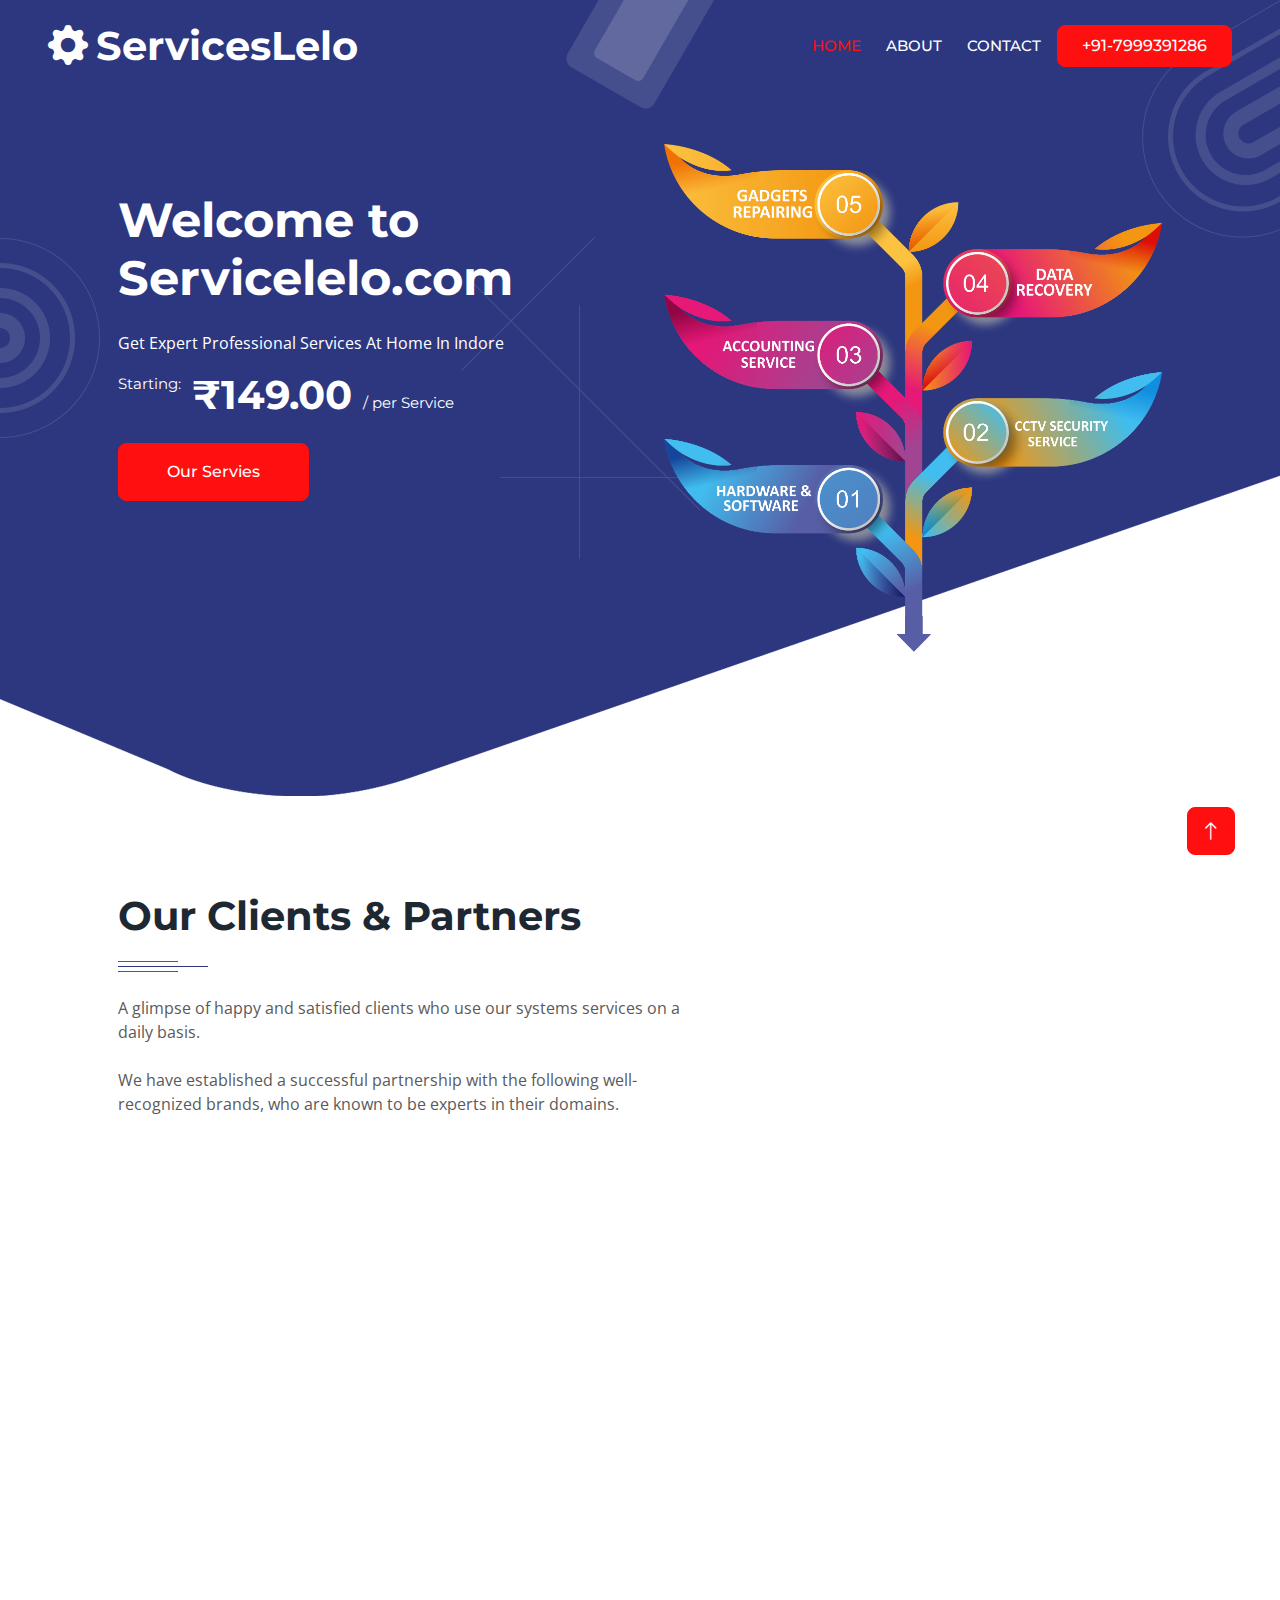
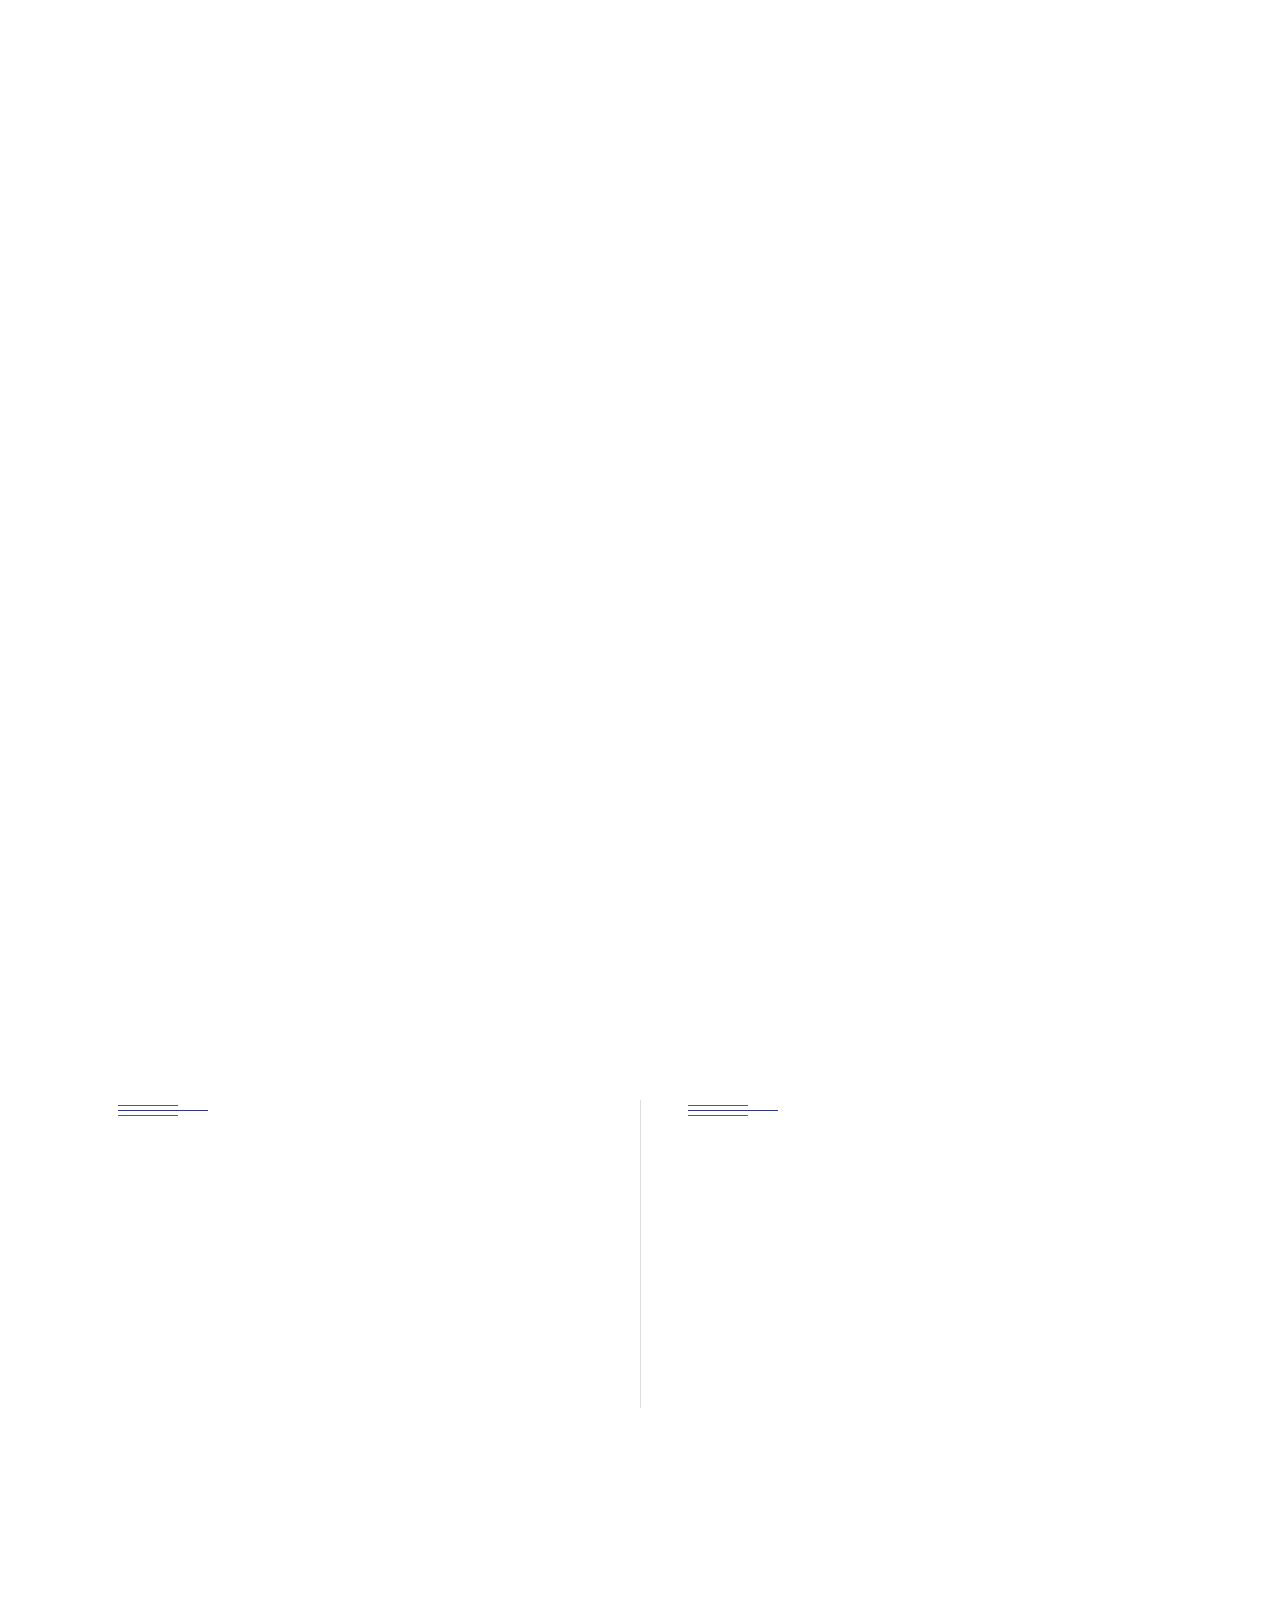
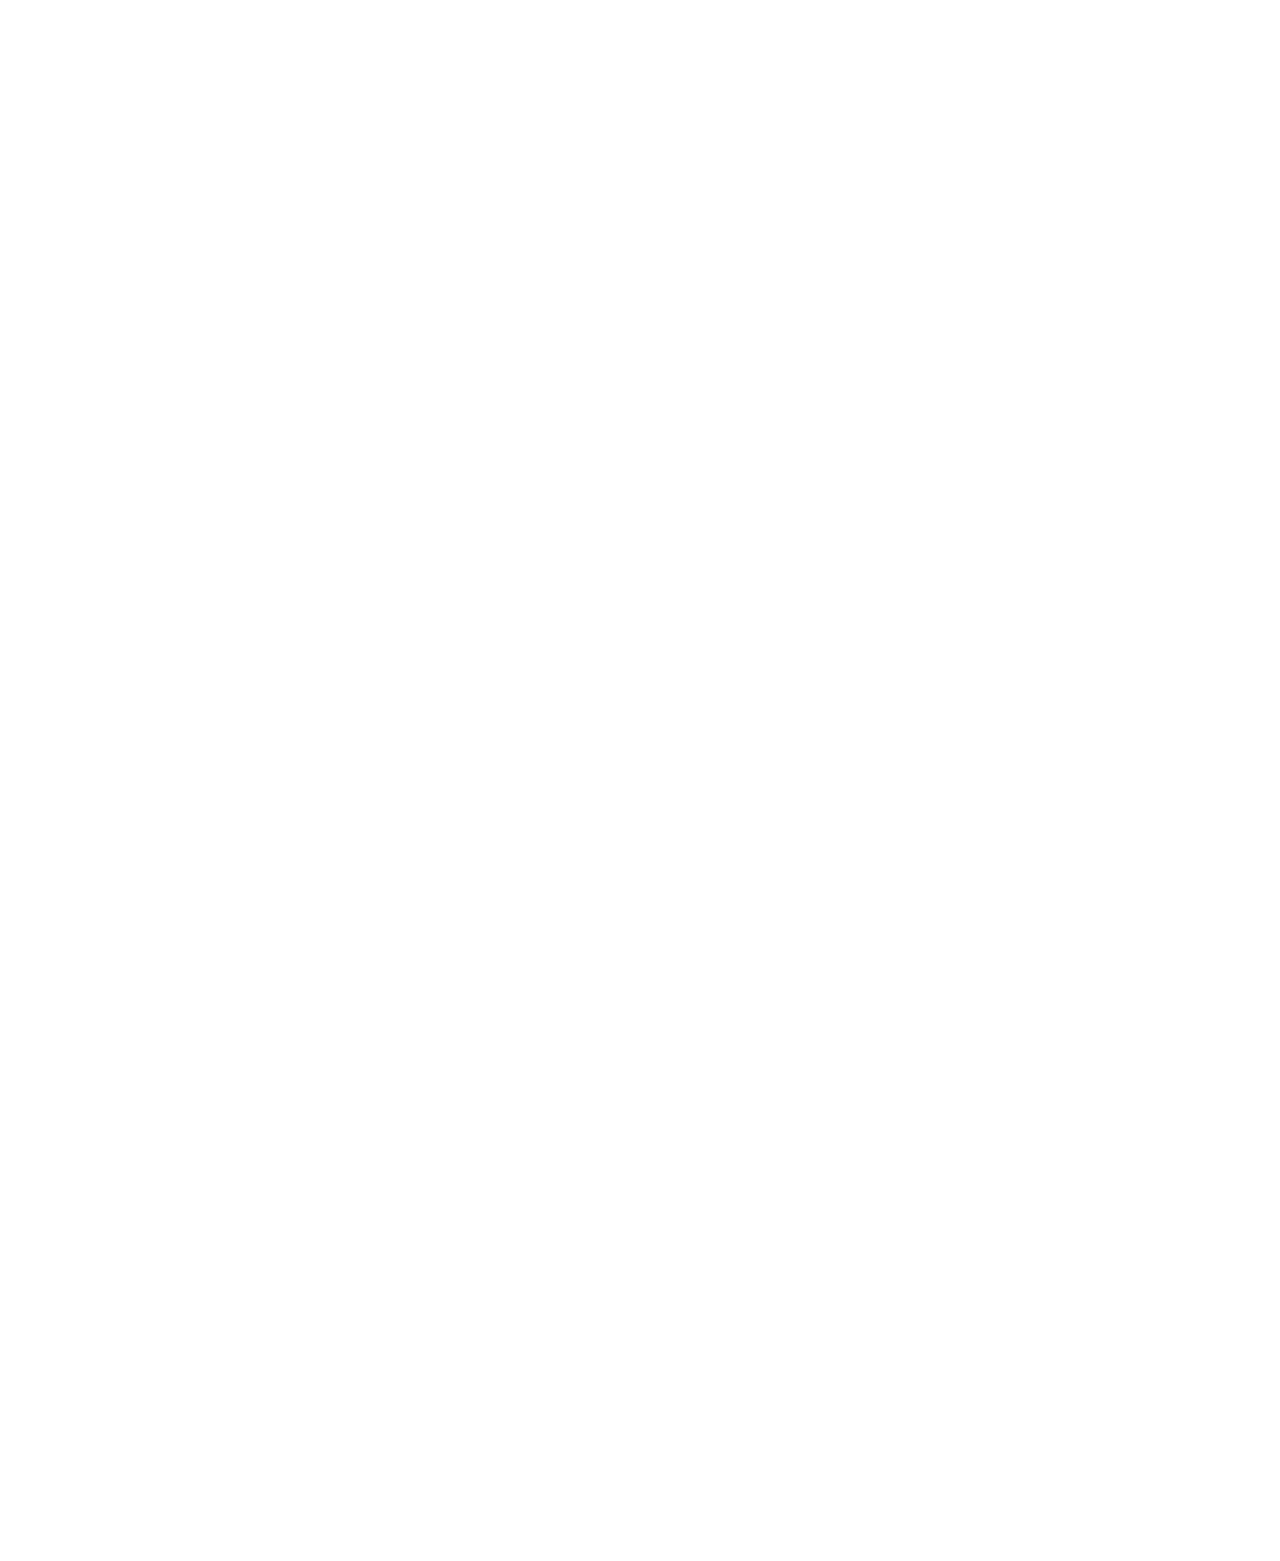
<file: index.html>
<!DOCTYPE html>
<html lang="en">
  <head>
    <meta charset="utf-8" />
    <title>ServicesLelo</title>
    <meta content="width=device-width, initial-scale=1.0" name="viewport" />
    <meta content="" name="keywords" />
    <meta content="" name="description" />

    <!-- Favicon -->
    <link href="img/favicon.ico" rel="icon" />

    <!-- Google Web Fonts -->
    <link rel="preconnect" href="https://fonts.googleapis.com" />
    <link rel="preconnect" href="https://fonts.gstatic.com" crossorigin />
    <link
      href="https://fonts.googleapis.com/css2?family=Montserrat:wght@400;500;600;700&family=Open+Sans:wght@400;500;600;700&display=swap"
      rel="stylesheet"
    />

    <!-- Icon Font Stylesheet -->
    <link
      href="https://cdnjs.cloudflare.com/ajax/libs/font-awesome/5.10.0/css/all.min.css"
      rel="stylesheet"
    />
    <link
      href="https://cdn.jsdelivr.net/npm/bootstrap-icons@1.4.1/font/bootstrap-icons.css"
      rel="stylesheet"
    />

    <!-- Libraries Stylesheet -->
    <link href="lib/animate/animate.min.css" rel="stylesheet" />
    <link href="lib/owlcarousel/assets/owl.carousel.min.css" rel="stylesheet" />

    <!-- Customized Bootstrap Stylesheet -->
    <link href="css/bootstrap.min.css" rel="stylesheet" />

    <!-- Template Stylesheet -->
    <link href="css/style.css" rel="stylesheet" />
  </head>

  <body>
    <div class="container-xxl bg-white p-0">
      <!-- Spinner Start -->
      <div
        id="spinner"
        class="show bg-white position-fixed translate-middle w-100 vh-100 top-50 start-50 d-flex align-items-center justify-content-center"
      >
        <div
          class="spinner-border text-primary"
          style="width: 3rem; height: 3rem"
          role="status"
        >
          <span class="sr-only">Loading...</span>
        </div>
      </div>
      <!-- Spinner End -->

      <!-- Navbar & Hero Start -->
      <div class="container-xxl position-relative p-0">
        <nav
          class="navbar navbar-expand-lg navbar-light px-4 px-lg-5 py-3 py-lg-0"
        >
          <a href="index.html" class="navbar-brand p-0">
            <h1 class="m-0"><i class="bi bi-gear-fill me-2"></i></i>ServicesLelo</h1>
          </a>
          <button
            class="navbar-toggler"
            type="button"
            data-bs-toggle="collapse"
            data-bs-target="#navbarCollapse"
          >
            <span class="fa fa-bars"></span>
          </button>
          <div class="collapse navbar-collapse" id="navbarCollapse">
            <div class="navbar-nav ms-auto py-0">
              <a href="index.html" class="nav-item nav-link active">Home</a>
              <a href="about.html" class="nav-item nav-link">About</a>
              <a href="contact.html" class="nav-item nav-link">Contact</a>
            </div>
            <a href="tel:+917999391286" class="btn btn-secondary py-2 px-4 ms-3"
              >+91-7999391286</a
            >
          </div>
        </nav>

        <div class="container-xxl py-5 bg-primary hero-header mb-5">
          <div class="container my-5 py-5 px-lg-5">
            <div class="row g-5">
              <div class="col-lg-6 pt-5 text-center text-lg-start">
                <h1 class="display-5 text-white mb-4 animated slideInLeft">
                    Welcome to Servicelelo.com
                </h1>
                <p class="text-white animated slideInLeft">
                  Get Expert Professional Services At Home In Indore
                </p>
                <h1 class="text-white mb-4 animated slideInLeft">
                  <small
                    class="align-top fw-normal"
                    style="font-size: 15px; line-height: 25px"
                    >Starting:</small
                  >
                  <span>₹149.00</span>
                  <small
                    class="align-bottom fw-normal"
                    style="font-size: 15px; line-height: 33px"
                    >/ per Service
                  </small>
                </h1>
                <a
                  href="#service"
                  class="btn btn-secondary py-sm-3 px-sm-5 me-3 animated slideInLeft"
                  >Our Servies</a
                >
              </div>
              <div class="col-lg-6 text-center text-lg-start">
                <img
                  class="img-fluid animated zoomIn"
                  src="img/bannerImg.png"
                  alt=""
                />
              </div>
            </div>
          </div>
        </div>
      </div>
      <!-- Navbar & Hero End -->

      <!-- Full Screen Search Start -->
      <div class="modal fade" id="searchModal" tabindex="-1">
        <div class="modal-dialog modal-fullscreen">
          <div class="modal-content" style="background: rgba(29, 40, 51, 0.8)">
            <div class="modal-header border-0">
              <button
                type="button"
                class="btn bg-white btn-close"
                data-bs-dismiss="modal"
                aria-label="Close"
              ></button>
            </div>
            <div
              class="modal-body d-flex align-items-center justify-content-center"
            >
              <div class="input-group" style="max-width: 600px">
                <input
                  type="text"
                  class="form-control bg-transparent border-light p-3"
                  placeholder="Type search keyword"
                />
                <button class="btn btn-light px-4">
                  <i class="bi bi-search"></i>
                </button>
              </div>
            </div>
          </div>
        </div>
      </div>
      <!-- Full Screen Search End -->

      <!-- About Start -->
      <div class="container-xxl py-5">
        <div class="container px-lg-5">
          <div class="row g-5 align-items-center">
            <div class="col-lg-7 wow fadeInUp" data-wow-delay="0.1s">
              <div class="section-title position-relative mb-4 pb-4">
                <h1 class="mb-2">Our Clients & Partners</h1>
              </div>
              <p class="mb-4">
                A glimpse of happy and satisfied clients who use our systems services on a daily basis.
                <br />
                <br />
                We have established a successful partnership with the following well-recognized brands, who are known to be experts in their domains.
              </p>
              <div class="row g-3">
                <div class="col-sm-4 wow fadeIn" data-wow-delay="0.1s">
                  <div class="bg-light rounded text-center p-4">
                    <i class="fa fa-users-cog fa-2x text-primary mb-2"></i>
                    <h2 class="mb-1" data-toggle="counter-up">28</h2>
                    <p class="mb-0">Teams</p>
                  </div>
                </div>
                <div class="col-sm-4 wow fadeIn" data-wow-delay="0.3s">
                  <div class="bg-light rounded text-center p-4">
                    <i class="fa fa-users fa-2x text-primary mb-2"></i>
                    <h2 class="mb-1" data-toggle="counter-up">2500</h2>
                    <p class="mb-0">Clients</p>
                  </div>
                </div>
                <div class="col-sm-4 wow fadeIn" data-wow-delay="0.5s">
                  <div class="bg-light rounded text-center p-4">
                    <i class="fa fa-check fa-2x text-primary mb-2"></i>
                    <h2 class="mb-1" data-toggle="counter-up">50</h2>
                    <p class="mb-0">Partners</p>
                  </div>
                </div>
              </div>
            </div>
            <div class="col-lg-5">
              <img
                class="img-fluid wow zoomIn"
                data-wow-delay="0.5s"
                src="img/client.png"
              />
            </div>
          </div>
        </div>
      </div>
      <!-- About End -->

      <!-- Pricing Start -->
      <div class="container-xxl py-5" id="service">
        <div class="container px-lg-5">
          <div
            class="section-title position-relative text-center mx-auto mb-5 pb-4 wow fadeInUp"
            data-wow-delay="0.1s"
            style="max-width: 600px"
          >
            <h1 class="mb-3">Our Services</h1> 
            <p class="mb-1">
              We provide quick service at our service store. We are one of Indore's best-value service stores. where we repair all models of smartphones, laptops, computers, CCTV, accessories, and other electronic devices, as well as provide accounting, digital marketing, web design, data recovery, and other services.
            </p>
          </div>
          <div class="row gy-5 gx-4 justify-content-center">
            <div class="col-lg-4 col-md-6 wow fadeInUp" data-wow-delay="0.2s">
              <div
                class="position-relative shadow rounded border-top border-5 border-primary"
              >
                <div
                  class="d-flex align-items-center justify-content-center position-absolute top-0 start-50 translate-middle bg-primary rounded-circle"
                  style="width: 45px; height: 45px; margin-top: -3px"
                >
                <i class="bi bi-gear-fill text-white f_size18"></i>
                </div>
                <div class="text-center border-bottom p-4 pt-5">
                  <h4 class="fw-bold">SERVICES </h4>
                  <p class="mb-0">
                    Customer satisfaction is our motto, and service is our main purpose to make friends.
                  </p>
                  <a class="btn btn-primary mt-3 px-4 py-2" href="tel:+917999391286">
                    <i class="bi bi-telephone-outbound-fill f_size18"></i>
                  </a>
                  <a class="btn btn-primary mt-3 px-4 py-2 " href="https://wa.me/+917999391286?text=Hello, I want to book a Service.">
                    <i class="bi bi-whatsapp f_size18"></i>
                  </a>
                </div>
                <div class="p-4">
                  <p class="border-bottom fw-bold pb-3">
                    <i class="fa fa-check text-primary  me-3"></i>CCTV Services
                  </p>
                  <p class="border-bottom fw-bold pb-3">
                    <i class="fa fa-check text-primary  me-3"></i> Account Services
                  </p>
                  <p class="border-bottom fw-bold pb-3">
                    <i class="fa fa-check text-primary  me-3"></i> Data Recovery
                  </p>
                  <p class="border-bottom fw-bold pb-3">
                    <i class="fa fa-check text-primary   me-3"></i>Digital Marketing
                  </p>
                  <p class="border-bottom fw-bold pb-3">
                    <i class="fa fa-check text-primary  me-3"></i> 
                    Hardware & Software Solution
                  </p>
                  <p class="border-bottom fw-bold pb-3">
                    <i class="fa fa-check text-primary fw-bolder me-3"></i> Documentations
                  </p>
                  <p class="mb-0 fw-bold">
                    <i class="fa fa-check text-primary me-3"></i> 
                    Logo & Web Designing
                  </p>
                </div>
              </div>
            </div>
            <div class="col-lg-4 col-md-6 wow fadeInUp" data-wow-delay="0.4s">
              <div
                class="position-relative shadow rounded border-top border-5 border-secondary"
              >
                <div
                  class="d-flex align-items-center justify-content-center position-absolute top-0 start-50 translate-middle bg-secondary rounded-circle"
                  style="width: 45px; height: 45px; margin-top: -3px"
                > <i class="bi bi-tools text-white f_size18" ></i>
                </div>
                <div class="text-center border-bottom p-4 pt-5">
                  <h4 class="fw-bold">GADGETS REPAIR</h4>
                  <p class="mb-0">
                    It's all about building trust when we repair. we're giving futures to your tech
                  </p>
                  <a class="btn btn-secondary mt-3 px-4 py-2" href="tel:+917999391286">
                    <i class="bi bi-telephone-outbound-fill f_size18"></i>
                  </a>
                  <a class="btn btn-secondary mt-3 px-4 py-2 " href=" https://wa.me/+917999391286?text=Hello, I want to fix my gadgets.">
                    <i class="bi bi-whatsapp f_size18"></i>
                  </a>
                </div>
                <div class="p-4">
                  <p class="border-bottom fw-bold pb-3">
                    <i class="fa fa-check text-secondary fw-bolder me-3"></i>Laptop Repairing
                  </p>
                  <p class="border-bottom fw-bold pb-3">
                    <i class="fa fa-check text-secondary fw-bolder me-3"></i>Computer / Hardisk Repairing
                  </p>
                  <p class="border-bottom fw-bold pb-3">
                    <i class="fa fa-check text-secondary fw-bolder me-3"></i>Mobile Repairing
                  </p>
                  <p class="border-bottom fw-bold pb-3">
                    <i class="fa fa-check text-secondary fw-bolder me-3"></i> Printer Repairing
                  </p>
                  <p class="border-bottom fw-bold pb-3">
                    <i class="fa fa-check text-secondary fw-bolder me-3"></i> Purifier Repairing
                  </p>
                  <p class="border-bottom fw-bold pb-3">
                    <i class="fa fa-check text-secondary fw-bolder me-3"></i> CCTV Repairing
                  </p>
                  <p class="mb-0 fw-bold">
                    <i class="fa fa-check text-secondary fw-bolder me-3"></i> All Types of Electronic Items Repair
                  </p>
                </div>
              </div>
            </div>
          </div>
        </div>
      </div>
      <!-- Pricing End -->

      <!-- Comparison Start -->
      <div class="container-xxl py-5">
        <div class="container px-lg-5">
          <div
            class="section-title position-relative text-center mx-auto mb-5 pb-4 wow fadeInUp"
            data-wow-delay="0.1s"
            style="max-width: 600px"
          >
            <h1 class="mb-3">Why Us ?</h1>
            <p class="mb-1">
              SERVICE LELO's variety of commercial capabilities, commitment to safety and quality, and unmatched expertise are why other businesses and institutions choose us.
                  Our lines of communication are always open, not only with customers but with vendors as well. This allows us to help manage expectations, budgets, and schedules. We can meet a variety of material and technical needs that other commercial contractors may struggle to provide.
            </p>
          </div>
          <div class="row g-5 comparison position-relative">
            <div class="col-lg-6 pe-lg-5">
              <div class="section-title position-relative mx-auto mb-4 pb-4">
              </div>
              <div class="row gy-3 gx-5">
                <div class="col-sm-6 wow fadeIn" data-wow-delay="0.1s">
                  <i class="bi bi-clock-fill fa-3x text-primary mb-3"></i>
                  <h5 class="fw-bold">99.99% Uptime</h5>
                  <p>
                    Providing quality on time service is essential for building and maintaining customer loyalty and trust.
                  </p>
                </div>
                <div class="col-sm-6 wow fadeIn" data-wow-delay="0.3s">
                  <i class="fa fa-shield-alt fa-3x text-primary mb-3"></i>
                  <h5 class="fw-bold">100% Secured</h5>
                  <p>
                    100% secured systems, it can help to build trust and credibility with customers.
                  </p>
                </div>
              </div>
            </div>
            <div class="col-lg-6 ps-lg-5">
              <div class="section-title position-relative mx-auto mb-4 pb-4">
              </div>
              <div class="row gy-3 gx-5">
                <div class="col-sm-6 wow fadeIn" data-wow-delay="0.1s">
                  <i class="bi bi-people-fill fa-3x text-secondary mb-3"></i>
                  <h5 class="fw-bold">Well Experienced Team</h5>
                  <p>
                    We have a group of individuals who have a lot of knowledge and skills in their field and have spent a considerable amount of time working.
                  </p>
                </div>
                <div class="col-sm-6 wow fadeIn" data-wow-delay="0.3s">
                  <i class="fa fa-headset fa-3x text-secondary mb-3"></i>
                  <h5 class="fw-bold">24/7 Support</h5>
                  <p>
                    Our services are available 24/7, so you can access them whenever it's convenient for you
                  </p>
                </div>
              </div>
            </div>
          </div>
        </div>
      </div>
      <!-- Comparison Start -->

      <!-- Testimonial Start -->
      <div class="container-xxl py-5 wow fadeInUp" data-wow-delay="0.100s">
        <div class="container px-lg-5">
          <div class="owl-carousel testimonial-carousel">
            <div
              class="testimonial-item position-relative bg-light border-top border-5 border-primary rounded p-4 my-4"
            >
              <div
                class="d-flex align-items-center justify-content-center position-absolute top-0 start-0 ms-5 translate-middle bg-primary rounded-circle"
                style="width: 45px; height: 45px; margin-top: -3px"
              >
                <i class="fa fa-quote-left text-white"></i>
              </div>
              <p class="mt-3">
                A fantastic organisation! Great cutomer support from beginning to end of the process. The team are really informed and go the extra mile at every stage. I would recommend them unreservedly.
              </p>
              <div class="d-flex align-items-center">
                <div class="img-fluid flex-shrink-0 rounded-circle f_size28" style="width: 50px; height: 50px">
                  <i class="bi bi-person-fill"></i>
                </div>
                <div class="ps-3">
                  <h6 class="fw-bold mb-1">Sagar Singh</h6>
                  <small>Consultant</small>
                </div>
              </div>
            </div>
            <div
              class="testimonial-item position-relative bg-light border-top border-5 border-primary rounded p-4 my-4"
            >
              <div
                class="d-flex align-items-center justify-content-center position-absolute top-0 start-0 ms-5 translate-middle bg-primary rounded-circle"
                style="width: 45px; height: 45px; margin-top: -3px"
              >
                <i class="fa fa-quote-left text-white"></i>
              </div>
              <p class="mt-3">
                Great service, efficient communication, and a really easy way to get a mortgage with lots of help and support to get the right deal
              </p>
              <div class="d-flex align-items-center">
                <img
                  class="img-fluid flex-shrink-0 rounded-circle"
                  src="img/testimonial-2.jpg"
                  style="width: 50px; height: 50px"
                />
                <div class="ps-3">
                  <h6 class="fw-bold mb-1">Vasudev Sharma</h6>
                  <small>Software Developer</small>
                </div>
              </div>
            </div>
            <div
              class="testimonial-item position-relative bg-light border-top border-5 border-primary rounded p-4 my-4"
            >
              <div
                class="d-flex align-items-center justify-content-center position-absolute top-0 start-0 ms-5 translate-middle bg-primary rounded-circle"
                style="width: 45px; height: 45px; margin-top: -3px"
              >
                <i class="fa fa-quote-left text-white"></i>
              </div>
              <p class="mt-3">
                We received excellent customer service. All responses were prompt and professional. Clearly, the upfront statement on our policy stated that it was limited, which told us that our preliminary research was not well thought out.
              </p>
              <div class="d-flex align-items-center">
                <img
                  class="img-fluid flex-shrink-0 rounded-circle"
                  src="img/testimonial-3.jpg"
                  style="width: 50px; height: 50px"
                />
                <div class="ps-3">
                  <h6 class="fw-bold mb-1">Piyush Manglani</h6>
                  <small>CEO of Roopang</small>
                </div>
              </div>
            </div>
            <div
              class="testimonial-item position-relative bg-light border-top border-5 border-primary rounded p-4 mt-4"
            >
              <div
                class="d-flex align-items-center justify-content-center position-absolute top-0 start-0 ms-5 translate-middle bg-primary rounded-circle"
                style="width: 45px; height: 45px; margin-top: -3px"
              >
                <i class="fa fa-quote-left text-white"></i>
              </div>
              <p class="mt-3">
                The attention to detail provided by servicelelo was impressive and her customer service skills are excellent. She is a fine ambassador for the company.
              </p>
              <div class="d-flex align-items-center">
                <div class="img-fluid flex-shrink-0 rounded-circle f_size28" style="width: 50px; height: 50px">
                  <i class="bi bi-person-fill"></i>
                </div>
                <div class="ps-3">
                  <h6 class="fw-bold mb-1">Sanjay Shukla</h6>
                  <small>Company manager in IT</small>
                </div>
              </div>
            </div>
          </div>
        </div>
      </div>
      <!-- Testimonial End -->

      <!-- Team Start -->
      <div class="container-xxl py-5">
        <div class="container px-lg-5">
          <div
            class="section-title position-relative text-center mx-auto mb-5 pb-4 wow fadeInUp"
            data-wow-delay="0.1s"
            style="max-width: 600px"
          >
            <h1 class="mb-3">Packages</h1>
          </div>
          <div class="row g-4">
            <div class="col-lg-3 col-md-6 wow fadeInUp" data-wow-delay="0.1s">
              <div
                class="team-item border-top border-5 border-primary rounded shadow overflow-hidden"
              >
                <div class="text-center p-4">
                  <img
                    class="img-fluid  mb-4"
                    src="img/cctv_combo_hikvision.jpg"
                    alt=""
                  />
                  <h5 class="fw-bold mb-1">Cameras Combo Pro</h5>
                  <small>4 Camera with Complete Setup including installation.</small>
                </div>
                <div class="d-flex justify-content-center bg-primary p-3">
                  <a class="btn btn-square text-primary bg-white m-1" href="tel:+917999391286"
                    ><i class="bi bi-telephone-fill f_size18"></i></a>
                  <a class="btn btn-square text-primary bg-white m-1" href="https://wa.me/+917999391286?text=Hello, I need 4 Camera Combo Pro."
                    ><i class="bi bi-whatsapp f_size18"></i></a>
                  <a class="btn btn-square text-primary bg-white m-1" href="mailto:servicelelo@yahoo.com"
                    ><i class="bi bi-briefcase-fill f_size18"></i></a>
                </div>
              </div>
            </div>
            <div class="col-lg-3 col-md-6 wow fadeInUp" data-wow-delay="0.3s">
              <div
                class="team-item border-top border-5 border-primary rounded shadow overflow-hidden"
              >
                <div class="text-center p-4">
                  <img
                    class="img-fluid mb-4"
                    src="img/cctv_tvt_01.jpg"
                    alt=""
                  />
                  <h5 class="fw-bold mb-1">Cameras Combo</h5>
                  <small>2 Camera with Complete Setup including installation.</small>
                </div>
                <div class="d-flex justify-content-center bg-primary p-3">
                  <a class="btn btn-square text-primary bg-white m-1" href="tel:+917999391286"
                    ><i class="bi bi-telephone-fill f_size18"></i></a>
                  <a class="btn btn-square text-primary bg-white m-1" href="https://wa.me/+917999391286?text=Hello, I need 2 Camera Combo."
                    ><i class="bi bi-whatsapp f_size18"></i></a>
                  <a class="btn btn-square text-primary bg-white m-1" href="mailto:servicelelo@yahoo.com"
                    ><i class="bi bi-briefcase-fill f_size18"></i></a>
                </div>
              </div>
            </div>
            <div class="col-lg-3 col-md-6 wow fadeInUp" data-wow-delay="0.5s">
              <div
                class="team-item border-top border-5 border-primary rounded shadow overflow-hidden"
              >
                <div class="text-center p-4">
                  <img
                    class="img-fluid  mb-4"
                    src="img/computer.jpg"
                    alt=""
                  />
                  <h5 class="fw-bold mb-1">Gadgets Repair</h5>
                  <small>Computer, Laptop, Smartphones & All types of repairing</small>
                </div>
                <div class="d-flex justify-content-center bg-primary p-3">
                  <a class="btn btn-square text-primary bg-white m-1" href="tel:+917999391286"
                    ><i class="bi bi-telephone-fill f_size18"></i></a>
                  <a class="btn btn-square text-primary bg-white m-1" href="https://wa.me/+917999391286?text=Hello, I want to fix my gadgets"
                    ><i class="bi bi-whatsapp f_size18"></i></a>
                  <a class="btn btn-square text-primary bg-white m-1" href="mailto:servicelelo@yahoo.com"
                    ><i class="bi bi-briefcase-fill f_size18"></i></a>
                </div>
              </div>
            </div>
            <div class="col-lg-3 col-md-6 wow fadeInUp" data-wow-delay="0.7s">
              <div
                class="team-item border-top border-5 border-primary rounded shadow overflow-hidden"
              >
                <div class="text-center p-4">
                  <img
                    class="img-fluid  mb-4"
                    src="img/accounting.jpg"
                    alt=""
                  />
                  <h5 class="fw-bold mb-1">Accounting</h5>
                  <small>Accounts Management, ITR Returns & Documentations</small>
                </div>
                <div class="d-flex justify-content-center bg-primary p-3">
                  <a class="btn btn-square text-primary bg-white m-1" href="tel:+917999391286"
                    ><i class="bi bi-telephone-fill f_size18"></i></a>
                  <a class="btn btn-square text-primary bg-white m-1" href="https://wa.me/+917999391286?text=Hello, I need Accountant."
                    ><i class="bi bi-whatsapp f_size18"></i></a>
                  <a class="btn btn-square text-primary bg-white m-1" href="mailto:servicelelo@yahoo.com"
                    ><i class="bi bi-briefcase-fill f_size18"></i></a>
                </div>
              </div>
            </div>
          </div>
        </div>
      </div>
      <!-- Team End -->

      <!-- Footer Start -->
      <div
        class="container-fluid bg-primary text-white footer mt-5 pt-5 wow fadeIn"
        data-wow-delay="0.1s"
      >
        <div class="container py-5 px-lg-5">
          <div class="row gy-5 gx-4 pt-5">
            <div class="col-lg-5 col-md-12">
              <div class="row gy-5 g-4">
                <div class="col-md-6">
                  <h5 class="fw-bold text-white mb-4">About Us</h5>
                  <a class="btn btn-link" href="about.html">About Us</a>
                  <a class="btn btn-link" href="contact.html">Contact Us</a>
                </div>
                <div class="col-md-6">
                  <h5 class="fw-bold text-white mb-4">Our Services</h5>
                  <a class="btn btn-link" href="">Domain Register</a>
                  <a class="btn btn-link" href="">Shared Hosting</a>
                  <a class="btn btn-link" href="">VPS Hosting</a>
                  <a class="btn btn-link" href="">Dedicated Hosting</a>
                  <a class="btn btn-link" href="">Reseller Hosting</a>
              </div>
              </div>
            </div>
            <div class="col-md-6 col-lg-3">
              <h5 class="fw-bold text-white mb-4">Get In Touch</h5>
              <p class="mb-2">
                <i class="fa fa-map-marker-alt me-3"></i>G-76, Yashwant plaza near Railway Station, Indore 452001
              </p>
              <p class="mb-2">
                <i class="fa fa-phone-alt me-3"></i>+917999391286
              </p>
              <p class="mb-2">
                <i class="fa fa-envelope me-3"></i>servicelelo@yahoo.com
              </p>
              <div class="d-flex pt-2">
                <a class="btn btn-outline-light btn-social" target="_blank" href="https://instagram.com/servicelello?igshid=YmMyMTA2M2Y="
                  ><i class="bi bi-instagram"></i
                ></a>
                <a class="btn btn-outline-light btn-social" target="_blank" href="https://www.facebook.com/profile.php?id=100090992092297&mibextid=ZbWKwL"
                  ><i class="fab fa-facebook-f"></i
                ></a>
                <a class="btn btn-outline-light btn-social" target="_blank" href="https://youtube.com/@indoritechMP09"
                  ><i class="fab fa-youtube"></i
                ></a>
                <a class="btn btn-outline-light btn-social" target="_blank" href="mailto:servicelelo@yahoo.com"
                  ><i class="bi bi-briefcase-fill f_size18"></i
                ></a>
              </div>
            </div>
            <div class="col-md-6 col-lg-4 mt-lg-n5">
              <div class="bg-light rounded" style="padding: 30px">
                <input
                  type="text"
                  class="form-control border-0 py-2 mb-2"
                  placeholder="Name"
                />
                <input
                  type="email"
                  class="form-control border-0 py-2 mb-2"
                  placeholder="Email"
                />
                <textarea
                  class="form-control border-0 mb-2"
                  rows="2"
                  placeholder="Message"
                ></textarea>
                <button class="btn btn-primary w-100 py-2">Send Message</button>
              </div>
            </div>
          </div>
        </div>
        <div class="container px-lg-5">
          <div class="copyright">
            <div class="row">
              <div class="col-md-6 text-center text-md-start mb-3 mb-md-0">
                Copyright
                &copy; Servicelelo 2023 <br />  Powered by 
                <a class="border-bottom" href="https://shreesamridhi19.business.site/?utm_source=gmb&utm_medium=referral">ShreeSamridhi</a> 
              </div>
              <div class="col-md-6 text-center text-md-end">
                <div class="footer-menu">
                  <a href="">Home</a>
                  <a href="">Help</a>
                </div>
              </div>
            </div>
          </div>
        </div>
      </div>
      <!-- Footer End -->

      <!-- Back to Top -->
      <a href="#" class="btn btn-lg btn-secondary btn-lg-square back-to-top"
        ><i class="bi bi-arrow-up"></i
      ></a>
    </div>

    <!-- JavaScript Libraries -->
    <script src="https://code.jquery.com/jquery-3.4.1.min.js"></script>
    <script src="https://cdn.jsdelivr.net/npm/bootstrap@5.0.0/dist/js/bootstrap.bundle.min.js"></script>
    <script src="lib/wow/wow.min.js"></script>
    <script src="lib/easing/easing.min.js"></script>
    <script src="lib/waypoints/waypoints.min.js"></script>
    <script src="lib/counterup/counterup.min.js"></script>
    <script src="lib/owlcarousel/owl.carousel.min.js"></script>

    <!-- Template Javascript -->
    <script src="js/main.js"></script>
  </body>
</html>
</file>
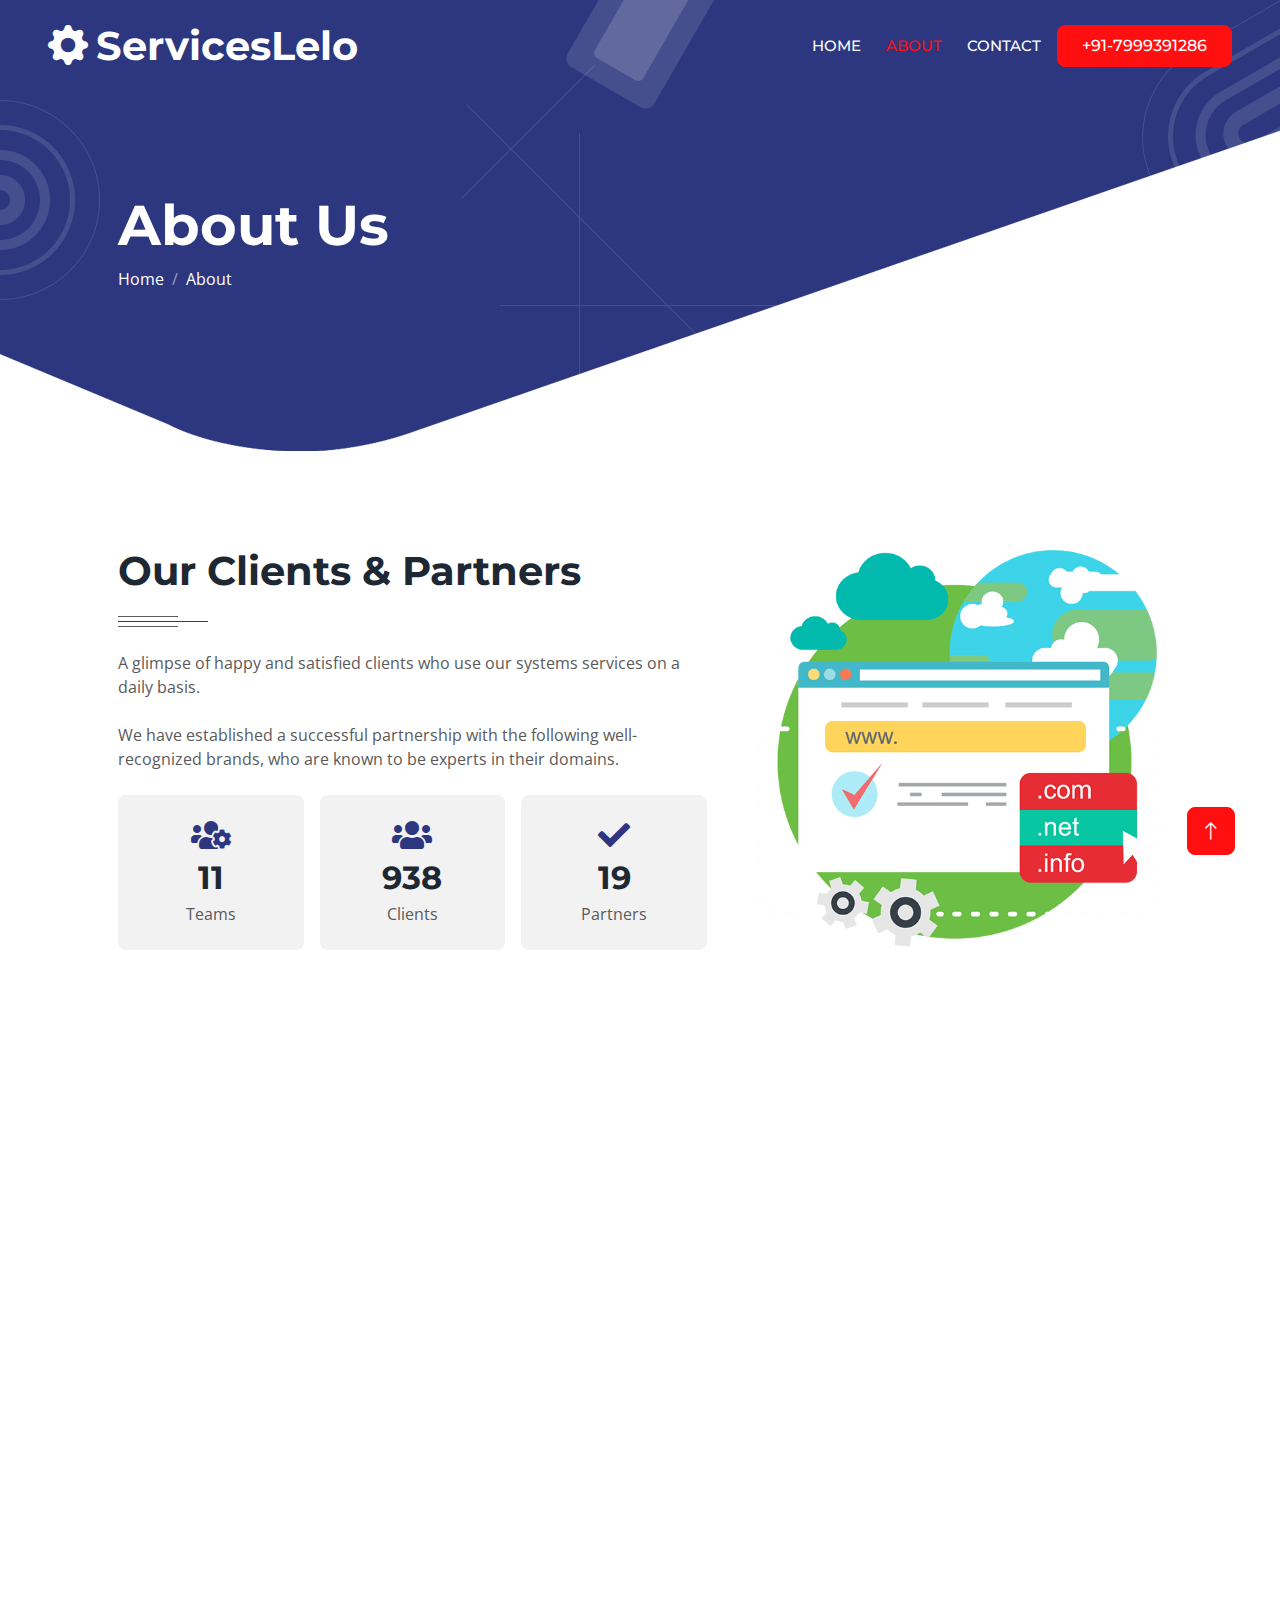
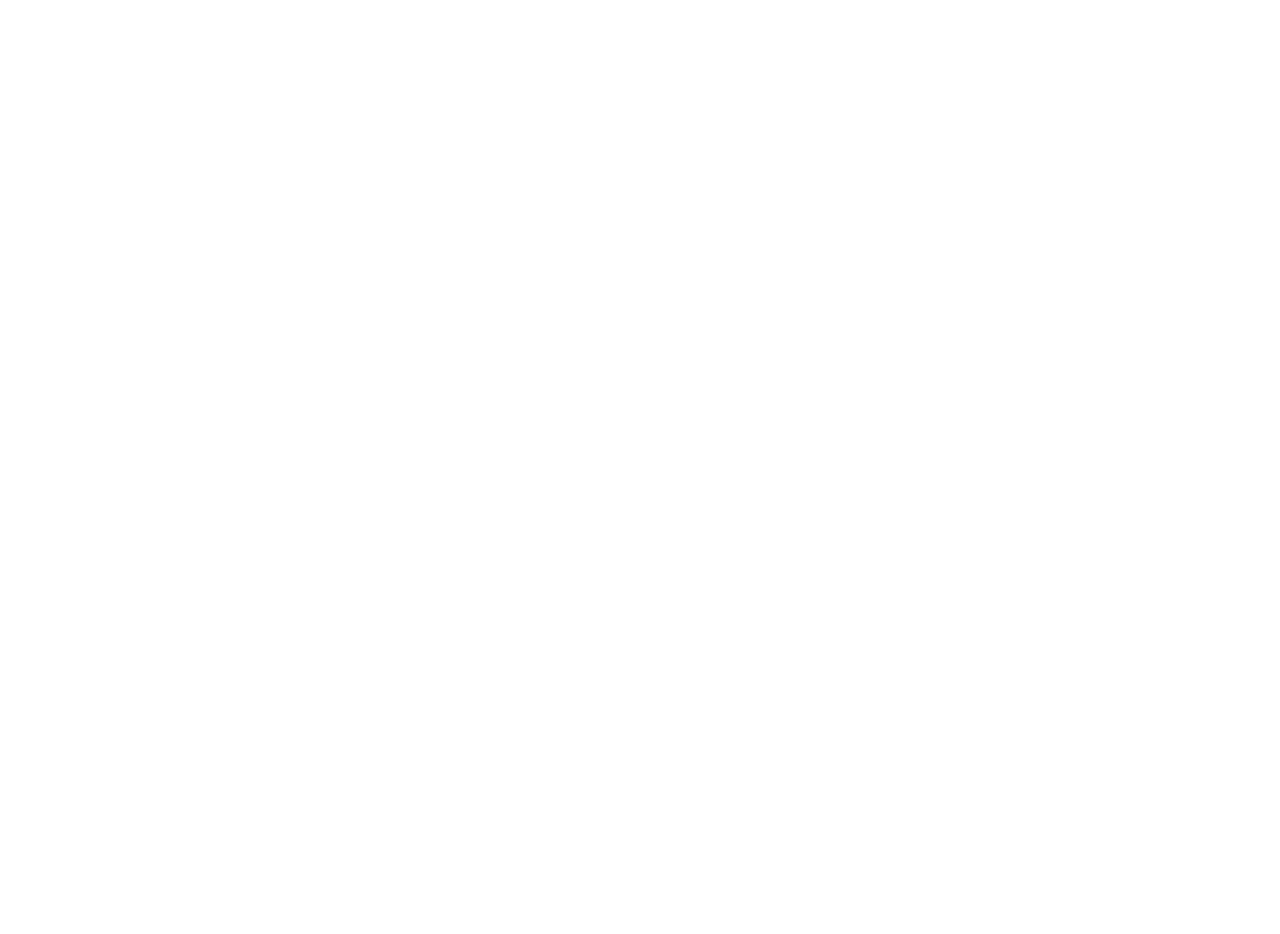
<file: about.html>
<!DOCTYPE html>
<html lang="en">
  <head>
    <meta charset="utf-8" />
    <title>ServicesLelo</title>
    <meta content="width=device-width, initial-scale=1.0" name="viewport" />
    <meta content="" name="keywords" />
    <meta content="" name="description" />

    <!-- Favicon -->
    <link href="img/favicon.ico" rel="icon" />

    <!-- Google Web Fonts -->
    <link rel="preconnect" href="https://fonts.googleapis.com" />
    <link rel="preconnect" href="https://fonts.gstatic.com" crossorigin />
    <link
      href="https://fonts.googleapis.com/css2?family=Montserrat:wght@400;500;600;700&family=Open+Sans:wght@400;500;600;700&display=swap"
      rel="stylesheet"
    />

    <!-- Icon Font Stylesheet -->
    <link
      href="https://cdnjs.cloudflare.com/ajax/libs/font-awesome/5.10.0/css/all.min.css"
      rel="stylesheet"
    />
    <link
      href="https://cdn.jsdelivr.net/npm/bootstrap-icons@1.4.1/font/bootstrap-icons.css"
      rel="stylesheet"
    />

    <!-- Libraries Stylesheet -->
    <link href="lib/animate/animate.min.css" rel="stylesheet" />
    <link href="lib/owlcarousel/assets/owl.carousel.min.css" rel="stylesheet" />

    <!-- Customized Bootstrap Stylesheet -->
    <link href="css/bootstrap.min.css" rel="stylesheet" />

    <!-- Template Stylesheet -->
    <link href="css/style.css" rel="stylesheet" />
  </head>

  <body>
    <div class="container-xxl bg-white p-0">
      <!-- Spinner Start -->
      <div
        id="spinner"
        class="show bg-white position-fixed translate-middle w-100 vh-100 top-50 start-50 d-flex align-items-center justify-content-center"
      >
        <div
          class="spinner-border text-primary"
          style="width: 3rem; height: 3rem"
          role="status"
        >
          <span class="sr-only">Loading...</span>
        </div>
      </div>
      <!-- Spinner End -->

      <!-- Navbar & Hero Start -->
      <div class="container-xxl position-relative p-0">
        <nav
          class="navbar navbar-expand-lg navbar-light px-4 px-lg-5 py-3 py-lg-0"
        >
          <a href="index.html" class="navbar-brand p-0">
            <h1 class="m-0"><i class="bi bi-gear-fill me-2 "></i></i>ServicesLelo</h1>
          </a>
          <button
            class="navbar-toggler"
            type="button"
            data-bs-toggle="collapse"
            data-bs-target="#navbarCollapse"
          >
            <span class="fa fa-bars"></span>
          </button>
          <div class="collapse navbar-collapse" id="navbarCollapse">
            <div class="navbar-nav ms-auto py-0">
              <a href="index.html" class="nav-item nav-link">Home</a>
              <a href="about.html" class="nav-item nav-link active">About</a>
              <a href="contact.html" class="nav-item nav-link">Contact</a>
            </div>
            <a href="tel:+917999391286" class="btn btn-secondary py-2 px-4 ms-3"
              >+91-7999391286</a
            >
          </div>
        </nav>

        <div class="container-xxl py-5 bg-primary hero-header mb-5">
          <div class="container my-5 py-5 px-lg-5">
            <div class="row g-5 pt-5">
              <div class="col-12 text-center text-lg-start">
                <h1 class="display-4 text-white animated slideInLeft">
                  About Us
                </h1>
                <nav aria-label="breadcrumb">
                  <ol
                    class="breadcrumb justify-content-center justify-content-lg-start animated slideInLeft"
                  >
                    <li class="breadcrumb-item">
                      <a class="text-white" href="#">Home</a>
                    </li>
                    <li
                      class="breadcrumb-item text-white active"
                      aria-current="page"
                    >
                      About
                    </li>
                  </ol>
                </nav>
              </div>
            </div>
          </div>
        </div>
      </div>
      <!-- Navbar & Hero End -->

      <!-- Full Screen Search Start -->
      <div class="modal fade" id="searchModal" tabindex="-1">
        <div class="modal-dialog modal-fullscreen">
          <div class="modal-content" style="background: rgba(29, 40, 51, 0.8)">
            <div class="modal-header border-0">
              <button
                type="button"
                class="btn bg-white btn-close"
                data-bs-dismiss="modal"
                aria-label="Close"
              ></button>
            </div>
            <div
              class="modal-body d-flex align-items-center justify-content-center"
            >
              <div class="input-group" style="max-width: 600px">
                <input
                  type="text"
                  class="form-control bg-transparent border-light p-3"
                  placeholder="Type search keyword"
                />
                <button class="btn btn-light px-4">
                  <i class="bi bi-search"></i>
                </button>
              </div>
            </div>
          </div>
        </div>
      </div>
      <!-- Full Screen Search End -->

      <!-- About Start -->
      <div class="container-xxl py-5">
        <div class="container px-lg-5">
          <div class="row g-5 align-items-center">
            <div class="col-lg-7 wow fadeInUp" data-wow-delay="0.1s">
              <div class="section-title position-relative mb-4 pb-4">
                <h1 class="mb-2">Our Clients & Partners</h1>
              </div>
              <p class="mb-4">
                A glimpse of happy and satisfied clients who use our systems services on a daily basis.
                <br />
                <br />
                We have established a successful partnership with the following well-recognized brands, who are known to be experts in their domains.
              </p>
              <div class="row g-3">
                <div class="col-sm-4 wow fadeIn" data-wow-delay="0.1s">
                  <div class="bg-light rounded text-center p-4">
                    <i class="fa fa-users-cog fa-2x text-primary mb-2"></i>
                    <h2 class="mb-1" data-toggle="counter-up">28</h2>
                    <p class="mb-0">Teams</p>
                  </div>
                </div>
                <div class="col-sm-4 wow fadeIn" data-wow-delay="0.3s">
                  <div class="bg-light rounded text-center p-4">
                    <i class="fa fa-users fa-2x text-primary mb-2"></i>
                    <h2 class="mb-1" data-toggle="counter-up">2500</h2>
                    <p class="mb-0">Clients</p>
                  </div>
                </div>
                <div class="col-sm-4 wow fadeIn" data-wow-delay="0.5s">
                  <div class="bg-light rounded text-center p-4">
                    <i class="fa fa-check fa-2x text-primary mb-2"></i>
                    <h2 class="mb-1" data-toggle="counter-up">50</h2>
                    <p class="mb-0">Partners</p>
                  </div>
                </div>
              </div>
            </div>
            <div class="col-lg-5">
              <img
                class="img-fluid wow zoomIn"
                data-wow-delay="0.5s"
                src="img/about.png"
              />
            </div>
          </div>
        </div>
      </div>
      <!-- About End -->

      <div class="container-xxl py-5">
        <div class="container px-lg-5">
          <div
            class="section-title position-relative text-center mx-auto mb-5 pb-4 wow fadeInUp"
            data-wow-delay="0.1s"
            style="max-width: 600px"
          >
            <h1 class="mb-3">Our Services</h1> 
            <p class="mb-1">
              We provide quick service at our service store. We are one of Indore's best-value service stores. where we repair all models of smartphones, laptops, computers, CCTV, accessories, and other electronic devices, as well as provide accounting, digital marketing, web design, data recovery, and other services.
            </p>
          </div>
          <div class="row gy-5 gx-4 justify-content-center">
            <div class="col-lg-4 col-md-6 wow fadeInUp" data-wow-delay="0.2s">
              <div
                class="position-relative shadow rounded border-top border-5 border-primary"
              >
                <div
                  class="d-flex align-items-center justify-content-center position-absolute top-0 start-50 translate-middle bg-primary rounded-circle"
                  style="width: 45px; height: 45px; margin-top: -3px"
                >
                <i class="bi bi-gear-fill text-white f_size18"></i>
                </div>
                <div class="text-center border-bottom p-4 pt-5">
                  <h4 class="fw-bold">SERVICES </h4>
                  <p class="mb-0">
                    Customer satisfaction is our motto, and service is our main purpose to make friends.
                  </p>
                  <a class="btn btn-primary mt-3 px-4 py-2" href="tel:+917999391286">
                    <i class="bi bi-telephone-outbound-fill f_size18"></i>
                  </a>
                  <a class="btn btn-primary mt-3 px-4 py-2 " href=" https://wa.me/+917999391286?text='Hello, I want to book a Service.'">
                    <i class="bi bi-whatsapp f_size18"></i>
                  </a>
                </div>
                <div class="p-4">
                  <p class="border-bottom fw-bold pb-3">
                    <i class="fa fa-check text-primary  me-3"></i>CCTV Services
                  </p>
                  <p class="border-bottom fw-bold pb-3">
                    <i class="fa fa-check text-primary  me-3"></i> Account Services
                  </p>
                  <p class="border-bottom fw-bold pb-3">
                    <i class="fa fa-check text-primary  me-3"></i> Data Recovery
                  </p>
                  <p class="border-bottom fw-bold pb-3">
                    <i class="fa fa-check text-primary   me-3"></i>Digital Marketing
                  </p>
                  <p class="border-bottom fw-bold pb-3">
                    <i class="fa fa-check text-primary  me-3"></i> 
                    Hardware & Software Solution
                  </p>
                  <p class="border-bottom fw-bold pb-3">
                    <i class="fa fa-check text-primary fw-bolder me-3"></i> Documentations
                  </p>
                  <p class="mb-0 fw-bold">
                    <i class="fa fa-check text-primary me-3"></i> 
                    Logo & Web Designing
                  </p>
                </div>
              </div>
            </div>
            <div class="col-lg-4 col-md-6 wow fadeInUp" data-wow-delay="0.4s">
              <div
                class="position-relative shadow rounded border-top border-5 border-secondary"
              >
                <div
                  class="d-flex align-items-center justify-content-center position-absolute top-0 start-50 translate-middle bg-secondary rounded-circle"
                  style="width: 45px; height: 45px; margin-top: -3px"
                > <i class="bi bi-tools text-white f_size18" ></i>
                </div>
                <div class="text-center border-bottom p-4 pt-5">
                  <h4 class="fw-bold">GADGETS REPAIR</h4>
                  <p class="mb-0">
                    It's all about building trust when we repair. we're giving futures to your tech
                  </p>
                  <a class="btn btn-secondary mt-3 px-4 py-2" href="tel:+917999391286">
                    <i class="bi bi-telephone-outbound-fill f_size18"></i>
                  </a>
                  <a class="btn btn-secondary mt-3 px-4 py-2 " href=" https://wa.me/+917999391286?text='Hello, I want to fix my gadgets.'">
                    <i class="bi bi-whatsapp f_size18"></i>
                  </a>
                </div>
                <div class="p-4">
                  <p class="border-bottom fw-bold pb-3">
                    <i class="fa fa-check text-secondary fw-bolder me-3"></i>Laptop Repairing
                  </p>
                  <p class="border-bottom fw-bold pb-3">
                    <i class="fa fa-check text-secondary fw-bolder me-3"></i>Computer / Hardisk Repairing
                  </p>
                  <p class="border-bottom fw-bold pb-3">
                    <i class="fa fa-check text-secondary fw-bolder me-3"></i>Mobile Repairing
                  </p>
                  <p class="border-bottom fw-bold pb-3">
                    <i class="fa fa-check text-secondary fw-bolder me-3"></i> Printer Repairing
                  </p>
                  <p class="border-bottom fw-bold pb-3">
                    <i class="fa fa-check text-secondary fw-bolder me-3"></i> Purifier Repairing
                  </p>
                  <p class="border-bottom fw-bold pb-3">
                    <i class="fa fa-check text-secondary fw-bolder me-3"></i> CCTV Repairing
                  </p>
                  <p class="mb-0 fw-bold">
                    <i class="fa fa-check text-secondary fw-bolder me-3"></i> All Types of Electronic Items Repair
                  </p>
                </div>
              </div>
            </div>
          </div>
        </div>
      </div>
      <!-- Pricing End -->

      <div
      class="container-fluid bg-primary text-white footer mt-5 pt-5 wow fadeIn"
      data-wow-delay="0.1s"
    >
      <div class="container py-5 px-lg-5">
        <div class="row gy-5 gx-4 pt-5">
          <div class="col-lg-5 col-md-12">
            <div class="row gy-5 g-4">
              <div class="col-md-6">
                <h5 class="fw-bold text-white mb-4">About Us</h5>
                <a class="btn btn-link" href="about.html">About Us</a>
                <a class="btn btn-link" href="contact.html">Contact Us</a>
              </div>
            </div>
          </div>
          <div class="col-md-6 col-lg-3">
            <h5 class="fw-bold text-white mb-4">Get In Touch</h5>
            <p class="mb-2">
              <i class="fa fa-map-marker-alt me-3"></i>G-76, Yashwant plaza near Railway Station, Indore 452001
            </p>
            <p class="mb-2">
              <i class="fa fa-phone-alt me-3"></i>+917999391286
            </p>
            <p class="mb-2">
              <i class="fa fa-envelope me-3"></i>servicelelo@yahoo.com
            </p>
            <div class="d-flex pt-2">
              <a class="btn btn-outline-light btn-social" target="_blank" href="https://instagram.com/servicelello?igshid=YmMyMTA2M2Y="
                ><i class="bi bi-instagram"></i
              ></a>
              <a class="btn btn-outline-light btn-social" target="_blank" href="https://www.facebook.com/profile.php?id=100090992092297&mibextid=ZbWKwL"
                ><i class="fab fa-facebook-f"></i
              ></a>
              <a class="btn btn-outline-light btn-social" target="_blank" href="https://youtube.com/@indoritechMP09"
                ><i class="fab fa-youtube"></i
              ></a>
              <a class="btn btn-outline-light btn-social" target="_blank" href="mailto:servicelelo@yahoo.com"
                ><i class="bi bi-briefcase-fill f_size18"></i
              ></a>
            </div>
          </div>
          <div class="col-md-6 col-lg-4 mt-lg-n5">
            <div class="bg-light rounded" style="padding: 30px">
              <input
                type="text"
                class="form-control border-0 py-2 mb-2"
                placeholder="Name"
              />
              <input
                type="email"
                class="form-control border-0 py-2 mb-2"
                placeholder="Email"
              />
              <textarea
                class="form-control border-0 mb-2"
                rows="2"
                placeholder="Message"
              ></textarea>
              <button class="btn btn-primary w-100 py-2">Send Message</button>
            </div>
          </div>
        </div>
      </div>
      <div class="container px-lg-5">
        <div class="copyright">
          <div class="row">
            <div class="col-md-6 text-center text-md-start mb-3 mb-md-0">
              &copy; <a class="border-bottom" href="#">Copyright</a> Servicelelo 2023
            </div>
            <div class="col-md-6 text-center text-md-end">
              <div class="footer-menu">
                <a href="">Home</a>
                <a href="">Help</a>
              </div>
            </div>
          </div>
        </div>
      </div>
    </div>
    <!-- Footer End -->
      <!-- Back to Top -->
      <a href="#" class="btn btn-lg btn-secondary btn-lg-square back-to-top"
        ><i class="bi bi-arrow-up"></i
      ></a>
    </div>

    <!-- JavaScript Libraries -->
    <script src="https://code.jquery.com/jquery-3.4.1.min.js"></script>
    <script src="https://cdn.jsdelivr.net/npm/bootstrap@5.0.0/dist/js/bootstrap.bundle.min.js"></script>
    <script src="lib/wow/wow.min.js"></script>
    <script src="lib/easing/easing.min.js"></script>
    <script src="lib/waypoints/waypoints.min.js"></script>
    <script src="lib/counterup/counterup.min.js"></script>
    <script src="lib/owlcarousel/owl.carousel.min.js"></script>

    <!-- Template Javascript -->
    <script src="js/main.js"></script>
  </body>
</html>
</file>
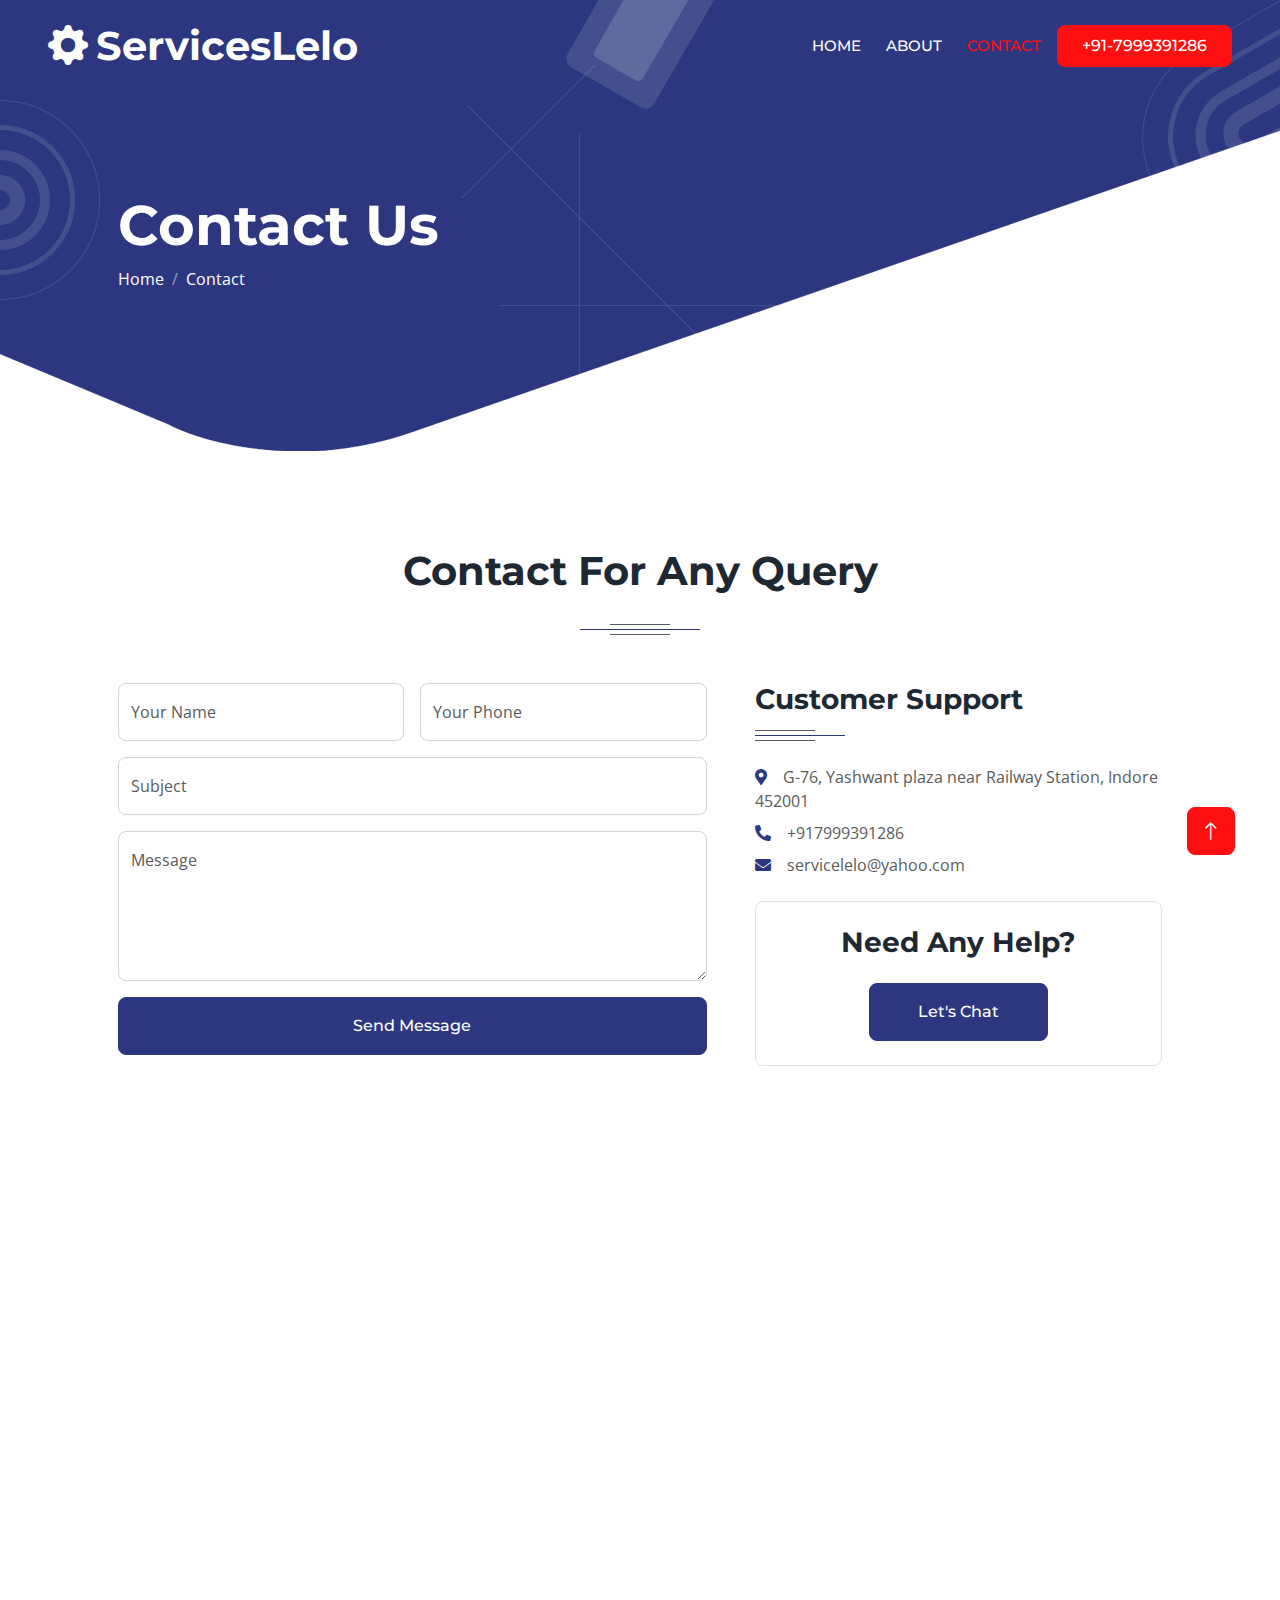
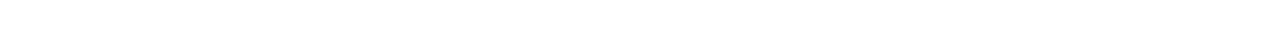
<file: contact.html>
<!DOCTYPE html>
<html lang="en">
  <head>
    <meta charset="utf-8" />
    <title>ServicesLelo</title>
    <meta content="width=device-width, initial-scale=1.0" name="viewport" />
    <meta content="" name="keywords" />
    <meta content="" name="description" />

    <!-- Favicon -->
    <link href="img/favicon.ico" rel="icon" />

    <!-- Google Web Fonts -->
    <link rel="preconnect" href="https://fonts.googleapis.com" />
    <link rel="preconnect" href="https://fonts.gstatic.com" crossorigin />
    <link
      href="https://fonts.googleapis.com/css2?family=Montserrat:wght@400;500;600;700&family=Open+Sans:wght@400;500;600;700&display=swap"
      rel="stylesheet"
    />

    <!-- Icon Font Stylesheet -->
    <link
      href="https://cdnjs.cloudflare.com/ajax/libs/font-awesome/5.10.0/css/all.min.css"
      rel="stylesheet"
    />
    <link
      href="https://cdn.jsdelivr.net/npm/bootstrap-icons@1.4.1/font/bootstrap-icons.css"
      rel="stylesheet"
    />

    <!-- Libraries Stylesheet -->
    <link href="lib/animate/animate.min.css" rel="stylesheet" />
    <link href="lib/owlcarousel/assets/owl.carousel.min.css" rel="stylesheet" />

    <!-- Customized Bootstrap Stylesheet -->
    <link href="css/bootstrap.min.css" rel="stylesheet" />

    <!-- Template Stylesheet -->
    <link href="css/style.css" rel="stylesheet" />
  </head>

  <body>
    <div class="container-xxl bg-white p-0">
      <!-- Spinner Start -->
      <div
        id="spinner"
        class="show bg-white position-fixed translate-middle w-100 vh-100 top-50 start-50 d-flex align-items-center justify-content-center"
      >
        <div
          class="spinner-border text-primary"
          style="width: 3rem; height: 3rem"
          role="status"
        >
          <span class="sr-only">Loading...</span>
        </div>
      </div>
      <!-- Spinner End -->

      <!-- Navbar & Hero Start -->
      <div class="container-xxl position-relative p-0">
        <nav
          class="navbar navbar-expand-lg navbar-light px-4 px-lg-5 py-3 py-lg-0"
        >
          <a href="index.html" class="navbar-brand p-0">
            <h1 class="m-0"><i class="bi bi-gear-fill me-2"></i></i>ServicesLelo</h1>
          </a>
          <button
            class="navbar-toggler"
            type="button"
            data-bs-toggle="collapse"
            data-bs-target="#navbarCollapse"
          >
            <span class="fa fa-bars"></span>
          </button>
          <div class="collapse navbar-collapse" id="navbarCollapse">
            <div class="navbar-nav ms-auto py-0">
              <a href="index.html" class="nav-item nav-link">Home</a>
              <a href="about.html" class="nav-item nav-link">About</a>
              <a href="contact.html" class="nav-item nav-link active"
                >Contact</a
              >
            </div>
            <a href="tel:+917999391286" class="btn btn-secondary py-2 px-4 ms-3"
              >+91-7999391286</a
            >
          </div>
        </nav>

        <div class="container-xxl py-5 bg-primary hero-header mb-5">
          <div class="container my-5 py-5 px-lg-5">
            <div class="row g-5 pt-5">
              <div class="col-12 text-center text-lg-start">
                <h1 class="display-4 text-white animated slideInLeft">
                  Contact Us
                </h1>
                <nav aria-label="breadcrumb">
                  <ol
                    class="breadcrumb justify-content-center justify-content-lg-start animated slideInLeft"
                  >
                    <li class="breadcrumb-item">
                      <a class="text-white" href="#">Home</a>
                    </li>
                    <li
                      class="breadcrumb-item text-white active"
                      aria-current="page"
                    >
                      Contact
                    </li>
                  </ol>
                </nav>
              </div>
            </div>
          </div>
        </div>
      </div>
      <!-- Navbar & Hero End -->

      <!-- Full Screen Search Start -->
      <div class="modal fade" id="searchModal" tabindex="-1">
        <div class="modal-dialog modal-fullscreen">
          <div class="modal-content" style="background: rgba(29, 40, 51, 0.8)">
            <div class="modal-header border-0">
              <button
                type="button"
                class="btn bg-white btn-close"
                data-bs-dismiss="modal"
                aria-label="Close"
              ></button>
            </div>
          </div>
        </div>
      </div>
      <!-- Full Screen Search End -->

      <!-- Contact Start -->
      <div class="container-xxl py-5">
        <div class="container px-lg-5">
          <div
            class="section-title position-relative text-center mx-auto mb-5 pb-4 wow fadeInUp"
            data-wow-delay="0.1s"
            style="max-width: 600px"
          >
            <h1 class="mb-3">Contact For Any Query</h1>
          </div>
          <div class="row g-5">
            <div class="col-lg-7 col-md-6">
              <div class="wow fadeInUp" data-wow-delay="0.2s">
                <form>
                  <div class="row g-3">
                    <div class="col-md-6">
                      <div class="form-floating">
                        <input
                          type="text"
                          class="form-control"
                          id="name"
                          placeholder="Your Name"
                        />
                        <label for="name">Your Name</label>
                      </div>
                    </div>
                    <div class="col-md-6">
                      <div class="form-floating">
                        <input
                          type="email"
                          class="form-control"
                          id="email"
                          placeholder="Your Email"
                        />
                        <label for="email">Your Phone</label>
                      </div>
                    </div>
                    <div class="col-12">
                      <div class="form-floating">
                        <input
                          type="text"
                          class="form-control"
                          id="subject"
                          placeholder="Subject"
                        />
                        <label for="subject">Subject</label>
                      </div>
                    </div>
                    <div class="col-12">
                      <div class="form-floating">
                        <textarea
                          class="form-control"
                          placeholder="Leave a message here"
                          id="message"
                          style="height: 150px"
                        ></textarea>
                        <label for="message">Message</label>
                      </div>
                    </div>
                    <div class="col-12">
                      <button class="btn btn-primary w-100 py-3" type="submit">
                        Send Message
                      </button>
                    </div>
                  </div>
                </form>
              </div>
            </div>
            <div class="col-lg-5 col-md-6 wow fadeInUp" data-wow-delay="0.5s">
              <div class="section-title position-relative mx-auto mb-4 pb-4">
                <h3 class="fw-bold mb-0">Customer Support</h3>
              </div>
              <p class="mb-2">
                <i class="fa fa-map-marker-alt text-primary me-3"></i>G-76, Yashwant plaza near Railway Station, Indore 452001
              </p>
              <p class="mb-2">
                <i class="fa fa-phone-alt text-primary me-3"></i>+917999391286
              </p>
              <p class="mb-2">
                <i class="fa fa-envelope text-primary me-3"></i>servicelelo@yahoo.com
              </p>
              <div class="border rounded text-center p-4 mt-4">
                <h3 class="fw-bold mb-4">Need Any Help?</h3>
                <a class="btn btn-primary py-3 px-5" href="https://wa.me/+917999391286?text=Hello, I need your services."
                >Let's Chat</a>
              </div>
            </div>
          </div>
        </div>
      </div>
      <!-- Contact End -->

      <div
      class="container-fluid bg-primary text-white footer mt-5 pt-5 wow fadeIn"
      data-wow-delay="0.1s"
    >
      <div class="container py-5 px-lg-5">
        <div class="row gy-5 gx-4 pt-5">
          <div class="col-lg-5 col-md-12">
            <div class="row gy-5 g-4">
                <div class="col-md-6">
                    <h5 class="fw-bold text-white mb-4">About Us</h5>
                    <a class="btn btn-link" href="about.html">About Us</a>
                    <a class="btn btn-link" href="contact.html">Contact Us</a>
                  </div>
            </div>
          </div>
          <div class="col-md-6 col-lg-3">
            <h5 class="fw-bold text-white mb-4">Get In Touch</h5>
            <p class="mb-2">
              <i class="fa fa-map-marker-alt me-3"></i>G-76, Yashwant plaza near Railway Station, Indore 452001
            </p>
            <p class="mb-2">
              <i class="fa fa-phone-alt me-3"></i>+917999391286
            </p>
            <p class="mb-2">
              <i class="fa fa-envelope me-3"></i>servicelelo@yahoo.com
            </p>
            <div class="d-flex pt-2">
                <a class="btn btn-outline-light btn-social" target="_blank" href="https://instagram.com/servicelello?igshid=YmMyMTA2M2Y="
                  ><i class="bi bi-instagram"></i
                ></a>
                <a class="btn btn-outline-light btn-social" target="_blank" href="https://www.facebook.com/profile.php?id=100090992092297&mibextid=ZbWKwL"
                  ><i class="fab fa-facebook-f"></i
                ></a>
                <a class="btn btn-outline-light btn-social" target="_blank" href="https://youtube.com/@indoritechMP09"
                  ><i class="fab fa-youtube"></i
                ></a>
                <a class="btn btn-outline-light btn-social" target="_blank" href="mailto:servicelelo@yahoo.com"
                  ><i class="bi bi-briefcase-fill f_size18"></i
                ></a>
              </div>
          </div>
          <div class="col-md-6 col-lg-4 mt-lg-n5">
            <div class="bg-light rounded" style="padding: 30px">
              <input
                type="text"
                class="form-control border-0 py-2 mb-2"
                placeholder="Name"
              />
              <input
                type="email"
                class="form-control border-0 py-2 mb-2"
                placeholder="Email"
              />
              <textarea
                class="form-control border-0 mb-2"
                rows="2"
                placeholder="Message"
              ></textarea>
              <button class="btn btn-primary w-100 py-2">Send Message</button>
            </div>
          </div>
        </div>
      </div>
      <div class="container px-lg-5">
        <div class="copyright">
          <div class="row">
            <div class="col-md-6 text-center text-md-start mb-3 mb-md-0">
              &copy; <a class="border-bottom" href="#">Copyright</a> Servicelelo 2023
            </div>
            <div class="col-md-6 text-center text-md-end">
              <div class="footer-menu">
                <a href="">Home</a>
                <a href="">Help</a>
              </div>
            </div>
          </div>
        </div>
      </div>
    </div>
    <!-- Footer End -->

      <!-- Back to Top -->
      <a href="#" class="btn btn-lg btn-secondary btn-lg-square back-to-top"
        ><i class="bi bi-arrow-up"></i
      ></a>
    </div>

    <!-- JavaScript Libraries -->
    <script src="https://code.jquery.com/jquery-3.4.1.min.js"></script>
    <script src="https://cdn.jsdelivr.net/npm/bootstrap@5.0.0/dist/js/bootstrap.bundle.min.js"></script>
    <script src="lib/wow/wow.min.js"></script>
    <script src="lib/easing/easing.min.js"></script>
    <script src="lib/waypoints/waypoints.min.js"></script>
    <script src="lib/counterup/counterup.min.js"></script>
    <script src="lib/owlcarousel/owl.carousel.min.js"></script>

    <!-- Template Javascript -->
    <script src="js/main.js"></script>
  </body>
</html>
</file>
<file: css/style.css>
/********** Template CSS **********/
:root {
  --primary: #2c377f;
  --secondary: #ff0f10;
  --light: #f2f2f2;
  --dark: #1d2833;
}

/*** Spinner ***/
#spinner {
  opacity: 0;
  visibility: hidden;
  transition: opacity 0.5s ease-out, visibility 0s linear 0.5s;
  z-index: 99999;
}

#spinner.show {
  transition: opacity 0.5s ease-out, visibility 0s linear 0s;
  visibility: visible;
  opacity: 1;
}

.back-to-top {
  position: fixed;
  display: none;
  right: 45px;
  bottom: 45px;
  z-index: 99;
}

/*** Heading ***/
h1,
h2,
.fw-bold {
  font-weight: 700 !important;
}

h3,
h4,
.fw-semi-bold {
  font-weight: 600 !important;
}

h5,
h6,
.fw-medium {
  font-weight: 500 !important;
}

/*** Button ***/
.btn {
  font-family: "Montserrat", sans-serif;
  font-weight: 500;
  transition: 0.5s;
}

.btn.btn-primary,
.btn.btn-secondary {
  color: #ffffff;
}

.btn-square {
  width: 38px;
  height: 38px;
}

.btn-sm-square {
  width: 32px;
  height: 32px;
}

.btn-lg-square {
  width: 48px;
  height: 48px;
}

.btn-square,
.btn-sm-square,
.btn-lg-square {
  padding: 0;
  display: flex;
  align-items: center;
  justify-content: center;
  font-weight: normal;
  border-radius: 8px;
}

/*** Navbar ***/
.navbar-light .navbar-nav .nav-link {
  position: relative;
  margin-left: 25px;
  padding: 35px 0;
  font-size: 15px;
  font-family: "Montserrat", sans-serif;
  color: #ffffff !important;
  text-transform: uppercase;
  font-weight: 500;
  outline: none;
  transition: 0.5s;
}

.sticky-top.navbar-light .navbar-nav .nav-link {
  padding: 20px 0;
  color: var(--dark) !important;
}

.navbar-light .navbar-nav .nav-link:hover,
.navbar-light .navbar-nav .nav-link.active {
  color: var(--secondary) !important;
}

.navbar-light .navbar-brand h1 {
  color: #ffffff;
}

.navbar-light .navbar-brand img {
  max-height: 60px;
  transition: 0.5s;
}

.sticky-top.navbar-light .navbar-brand img {
  max-height: 45px;
}

@media (max-width: 991.98px) {
  .sticky-top.navbar-light {
    position: relative;
    background: #ffffff;
  }

  .navbar-light .navbar-collapse {
    margin-top: 15px;
    border-top: 1px solid #dddddd;
  }

  .navbar-light .navbar-nav .nav-link,
  .sticky-top.navbar-light .navbar-nav .nav-link {
    padding: 10px 0;
    margin-left: 0;
    color: var(--dark) !important;
  }

  .navbar-light .navbar-brand h1 {
    color: var(--primary);
  }

  .navbar-light .navbar-brand img {
    max-height: 45px;
  }
}

@media (min-width: 992px) {
  .navbar-light {
    position: absolute;
    width: 100%;
    top: 0;
    left: 0;
    z-index: 999;
  }

  .sticky-top.navbar-light {
    position: fixed;
    background: #ffffff;
  }

  .sticky-top.navbar-light .navbar-brand h1 {
    color: var(--primary);
  }
}

/*** Hero Header ***/
.hero-header {
  background: url(../img/bg-round.png), url(../img/bg-round-2.png),
    url(../img/bg-square.png), url(../img/bg-line.png),
    url(../img/bg-bottom-hero.png);
  background-position: 0px 40%, right 0 top 0, left 50% top 0, left 50% top 50%,
    center bottom -1px;
  background-repeat: no-repeat;
}

.breadcrumb-item + .breadcrumb-item::before {
  color: rgba(255, 255, 255, 0.5);
}

/*** Section Title ***/
.section-title::before {
  position: absolute;
  content: "";
  width: 60px;
  height: 11px;
  bottom: 0;
  left: 0;
  border-top: 1px solid #5a5a5a;
  border-bottom: 1px solid #5a5a5a;
}

.section-title::after {
  position: absolute;
  content: "";
  width: 90px;
  height: 1px;
  bottom: 5px;
  left: 0;
  background: var(--primary);
}

.section-title.text-center::before {
  left: 50%;
  margin-left: -30px;
}

.section-title.text-center::after {
  width: 120px;
  left: 50%;
  margin-left: -60px;
}

/*** Domain Search ***/
.domain {
  background: url(../img/bg-domain.png) center center no-repeat;
  background-size: contain;
}

/*** Comparison ***/
@media (min-width: 992px) {
  .comparison::after {
    position: absolute;
    content: "";
    width: 1px;
    top: 56px;
    bottom: 20px;
    left: 50%;
    background: #dddddd;
  }
}

/*** Testimonial ***/
.testimonial-carousel .owl-item .testimonial-item,
.testimonial-carousel .owl-item.center .testimonial-item * {
  transition: 0.5s;
}

.testimonial-carousel .owl-item.center .testimonial-item {
  background: var(--primary) !important;
  border-color: var(--secondary) !important;
}

.testimonial-carousel .owl-item.center .testimonial-item .position-absolute {
  background: var(--secondary) !important;
}

.testimonial-carousel .owl-item.center .testimonial-item * {
  color: #ffffff;
}

/* .testimonial-carousel .owl-item.center .testimonial-item h6 {
  color: var(--dark) !important;
} */

.testimonial-carousel .owl-dots {
  display: flex;
  align-items: flex-end;
  justify-content: center;
}

.testimonial-carousel .owl-dot {
  position: relative;
  display: inline-block;
  margin: 0 5px;
  width: 15px;
  height: 15px;
  background: #dddddd;
  border-radius: 15px;
  transition: 0.5s;
}

.testimonial-carousel .owl-dot.active {
  width: 30px;
  background: var(--primary);
}

/*** Team ***/
.team-item,
.team-item .bg-primary,
.team-item .bg-primary i {
  transition: 0.5s;
}

.team-item:hover {
  border-color: var(--secondary) !important;
}

.team-item:hover .bg-primary {
  background: var(--secondary) !important;
}

.team-item:hover .bg-primary i {
  color: var(--secondary) !important;
}

/*** Footer ***/
.footer {
  background: url(../img/bg-round.png), url(../img/bg-round-2.png),
    url(../img/bg-square.png), url(../img/bg-line.png),
    url(../img/bg-bottom-footer.png);
  background-position: 0px 112px, right 0 bottom 0, left 50% top 80px,
    left 50% bottom 0, top center;
  background-repeat: no-repeat;
}

.footer p {
  font-size: 15px;
}

.footer .btn.btn-social {
  margin-right: 5px;
  width: 35px;
  height: 35px;
  display: flex;
  align-items: center;
  justify-content: center;
  color: var(--light);
  border: 1px solid #ffffff;
  border-radius: 35px;
  transition: 0.3s;
}

.footer .btn.btn-social:hover {
  color: var(--primary);
}

.footer .btn.btn-link {
  display: block;
  margin-bottom: 5px;
  padding: 0;
  text-align: left;
  color: #ffffff;
  font-size: 15px;
  font-weight: normal;
  transition: 0.3s;
}

.footer .btn.btn-link::before {
  position: relative;
  content: "\f105";
  font-family: "Font Awesome 5 Free";
  font-weight: 900;
  margin-right: 10px;
}

.footer .btn.btn-link:hover {
  letter-spacing: 1px;
  box-shadow: none;
}

.footer .copyright {
  padding: 25px 0;
  font-size: 15px;
  border-top: 1px solid rgba(256, 256, 256, 0.3);
}

.footer .copyright a {
  color: var(--light);
}

.footer .footer-menu a {
  margin-right: 15px;
  padding-right: 15px;
  border-right: 1px solid rgba(255, 255, 255, 0.3);
}

.footer .footer-menu a:last-child {
  margin-right: 0;
  padding-right: 0;
  border-right: none;
}
</file>
